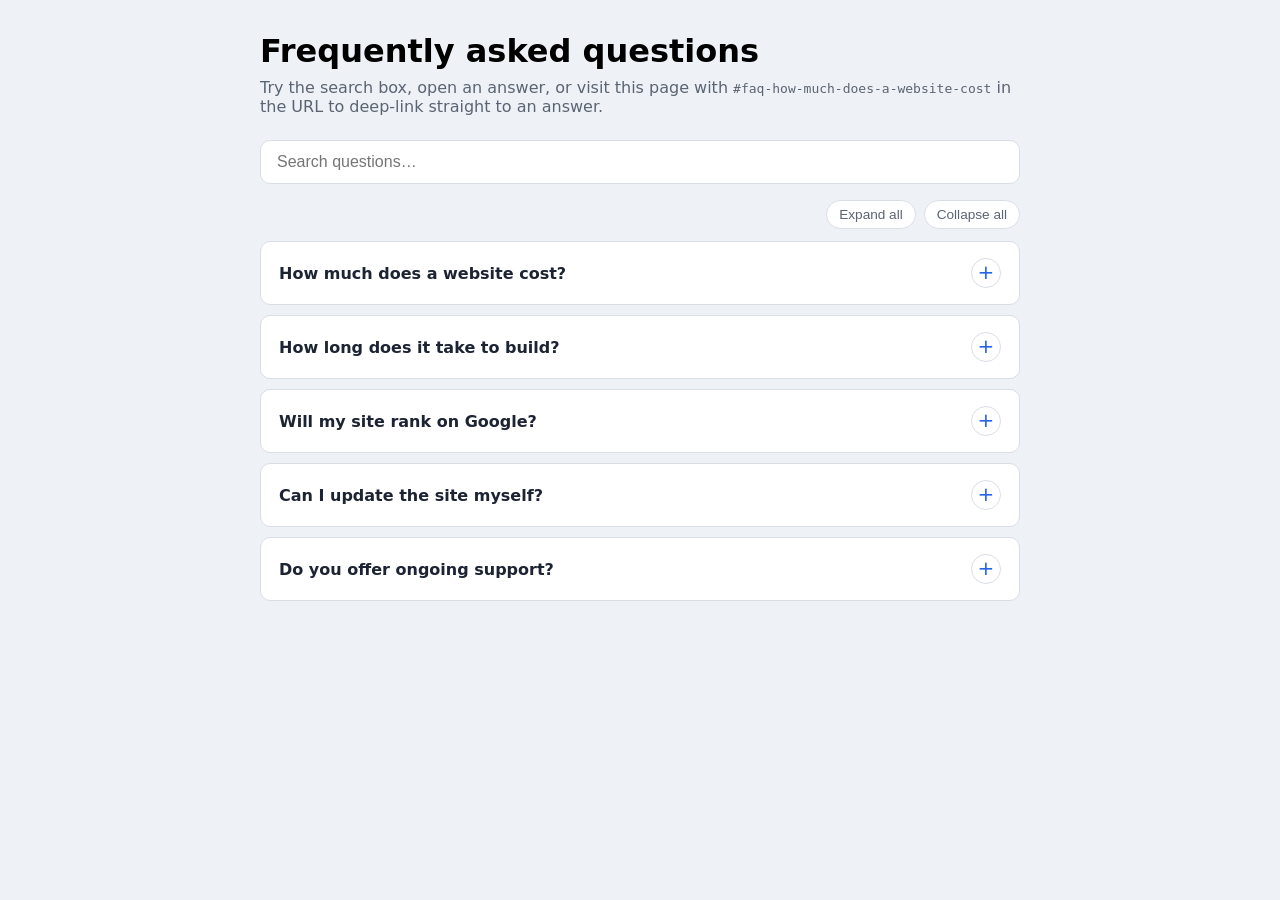
<file: 2026-11-12-nz-faq-accordion/index.html>
<!DOCTYPE html>
<html lang="en">
<head>
  <meta charset="utf-8">
  <meta name="viewport" content="width=device-width, initial-scale=1">
  <title>NZ FAQ Accordion — demo</title>
  <link rel="stylesheet" href="faq-accordion.css">
  <style>
    body { margin: 0; padding: 32px 16px; background: #eef1f6; }
    h1 { max-width: 760px; margin: 0 auto 8px; font-family: system-ui, sans-serif; }
    .intro { max-width: 760px; margin: 0 auto 24px; font-family: system-ui, sans-serif; color: #5b6472; }
  </style>
</head>
<body>
  <h1>Frequently asked questions</h1>
  <p class="intro">Try the search box, open an answer, or visit this page with
    <code>#faq-how-much-does-a-website-cost</code> in the URL to deep-link straight to an answer.</p>

  <div class="nz-faq" data-allow-multiple="false">
    <input class="nz-faq-search" type="search" placeholder="Search questions…" aria-label="Search questions">

    <div class="nz-faq-tools">
      <button type="button" data-nz-faq-expand-all>Expand all</button>
      <button type="button" data-nz-faq-collapse-all>Collapse all</button>
    </div>

    <div class="nz-faq-item">
      <h3><button class="nz-faq-question" type="button">How much does a website cost?</button></h3>
      <div class="nz-faq-answer" hidden>
        <p>It depends on scope. A small business site with a handful of pages is
        very different from a WooCommerce store or a booking system. Every project
        gets a fixed quote before work starts — no hourly surprises.</p>
      </div>
    </div>

    <div class="nz-faq-item">
      <h3><button class="nz-faq-question" type="button">How long does it take to build?</button></h3>
      <div class="nz-faq-answer" hidden>
        <p>Most small business websites launch in 1–2 weeks once content is ready.
        Larger sites with custom features take 3–6 weeks. You get a firm launch
        date in the quote, not a vague estimate.</p>
      </div>
    </div>

    <div class="nz-faq-item">
      <h3><button class="nz-faq-question" type="button">Will my site rank on Google?</button></h3>
      <div class="nz-faq-answer" hidden>
        <p>Every site ships with on-page SEO: proper headings, meta tags, sitemaps,
        schema markup and fast loading. Rankings themselves depend on competition
        and content over time — nobody honest can guarantee position one.</p>
      </div>
    </div>

    <div class="nz-faq-item">
      <h3><button class="nz-faq-question" type="button">Can I update the site myself?</button></h3>
      <div class="nz-faq-answer" hidden>
        <p>Yes. Sites are built on WordPress with an editor you can use without
        touching code, and you get a short video walkthrough showing exactly how
        to edit text, images and pages.</p>
      </div>
    </div>

    <div class="nz-faq-item">
      <h3><button class="nz-faq-question" type="button">Do you offer ongoing support?</button></h3>
      <div class="nz-faq-answer" hidden>
        <p>Yes — monthly care plans cover updates, backups, security checks and
        small content changes, so the site stays fast and safe after launch.</p>
      </div>
    </div>

    <p class="nz-faq-empty" hidden>No questions match your search. Try different words.</p>
  </div>

  <script src="faq-accordion.js"></script>
</body>
</html>
</file>
<file: 2026-11-12-nz-faq-accordion/faq-accordion.css>
/* NZ FAQ Accordion — clean, theme-neutral styles.
   Drop-in: works on a white page, a dark page, or inside WordPress.
   Colours use currentColor-friendly variables you can override. */

.nz-faq {
  --nz-faq-border: #d9dee6;
  --nz-faq-bg: #ffffff;
  --nz-faq-bg-open: #f6f8fb;
  --nz-faq-text: #1c2333;
  --nz-faq-muted: #5b6472;
  --nz-faq-accent: #2563eb;
  --nz-faq-radius: 10px;
  max-width: 760px;
  margin: 0 auto;
  font-family: system-ui, -apple-system, "Segoe UI", Roboto, sans-serif;
  color: var(--nz-faq-text);
}

/* Search box */
.nz-faq-search {
  width: 100%;
  box-sizing: border-box;
  padding: 12px 16px;
  margin-bottom: 16px;
  font-size: 1rem;
  border: 1px solid var(--nz-faq-border);
  border-radius: var(--nz-faq-radius);
  background: var(--nz-faq-bg);
  color: var(--nz-faq-text);
}

.nz-faq-search:focus {
  outline: 2px solid var(--nz-faq-accent);
  outline-offset: 1px;
  border-color: var(--nz-faq-accent);
}

/* Expand / collapse all row */
.nz-faq-tools {
  display: flex;
  gap: 8px;
  justify-content: flex-end;
  margin-bottom: 12px;
}

.nz-faq-tools button {
  padding: 6px 12px;
  font-size: 0.85rem;
  cursor: pointer;
  border: 1px solid var(--nz-faq-border);
  border-radius: 999px;
  background: var(--nz-faq-bg);
  color: var(--nz-faq-muted);
}

.nz-faq-tools button:hover {
  color: var(--nz-faq-accent);
  border-color: var(--nz-faq-accent);
}

/* Items */
.nz-faq-item {
  margin-bottom: 10px;
  border: 1px solid var(--nz-faq-border);
  border-radius: var(--nz-faq-radius);
  background: var(--nz-faq-bg);
  overflow: hidden;
  transition: background 0.15s ease;
}

.nz-faq-item.is-open {
  background: var(--nz-faq-bg-open);
}

.nz-faq-item h3 {
  margin: 0;
  font-size: 1rem;
  font-weight: 600;
}

/* The question is a real <button>: keyboard accessible for free. */
.nz-faq-question {
  display: flex;
  width: 100%;
  align-items: center;
  justify-content: space-between;
  gap: 12px;
  padding: 16px 18px;
  border: 0;
  background: none;
  font: inherit;
  text-align: left;
  color: inherit;
  cursor: pointer;
}

.nz-faq-question:focus-visible {
  outline: 2px solid var(--nz-faq-accent);
  outline-offset: -2px;
}

/* Plus / minus indicator, rotates when open. */
.nz-faq-question::after {
  content: "+";
  flex-shrink: 0;
  width: 28px;
  height: 28px;
  line-height: 26px;
  text-align: center;
  font-size: 1.25rem;
  font-weight: 400;
  color: var(--nz-faq-accent);
  border: 1px solid var(--nz-faq-border);
  border-radius: 50%;
  transition: transform 0.2s ease;
}

.nz-faq-item.is-open .nz-faq-question::after {
  transform: rotate(45deg);
}

/* Answer */
.nz-faq-answer {
  padding: 0 18px 18px;
  color: var(--nz-faq-muted);
  line-height: 1.6;
}

.nz-faq-answer p {
  margin: 0 0 8px;
}

.nz-faq-answer p:last-child {
  margin-bottom: 0;
}

/* Empty state shown when a search matches nothing. */
.nz-faq-empty {
  padding: 24px 16px;
  text-align: center;
  color: var(--nz-faq-muted);
  border: 1px dashed var(--nz-faq-border);
  border-radius: var(--nz-faq-radius);
}

@media (max-width: 480px) {
  .nz-faq-question {
    padding: 14px;
  }

  .nz-faq-answer {
    padding: 0 14px 14px;
  }
}
</file>
